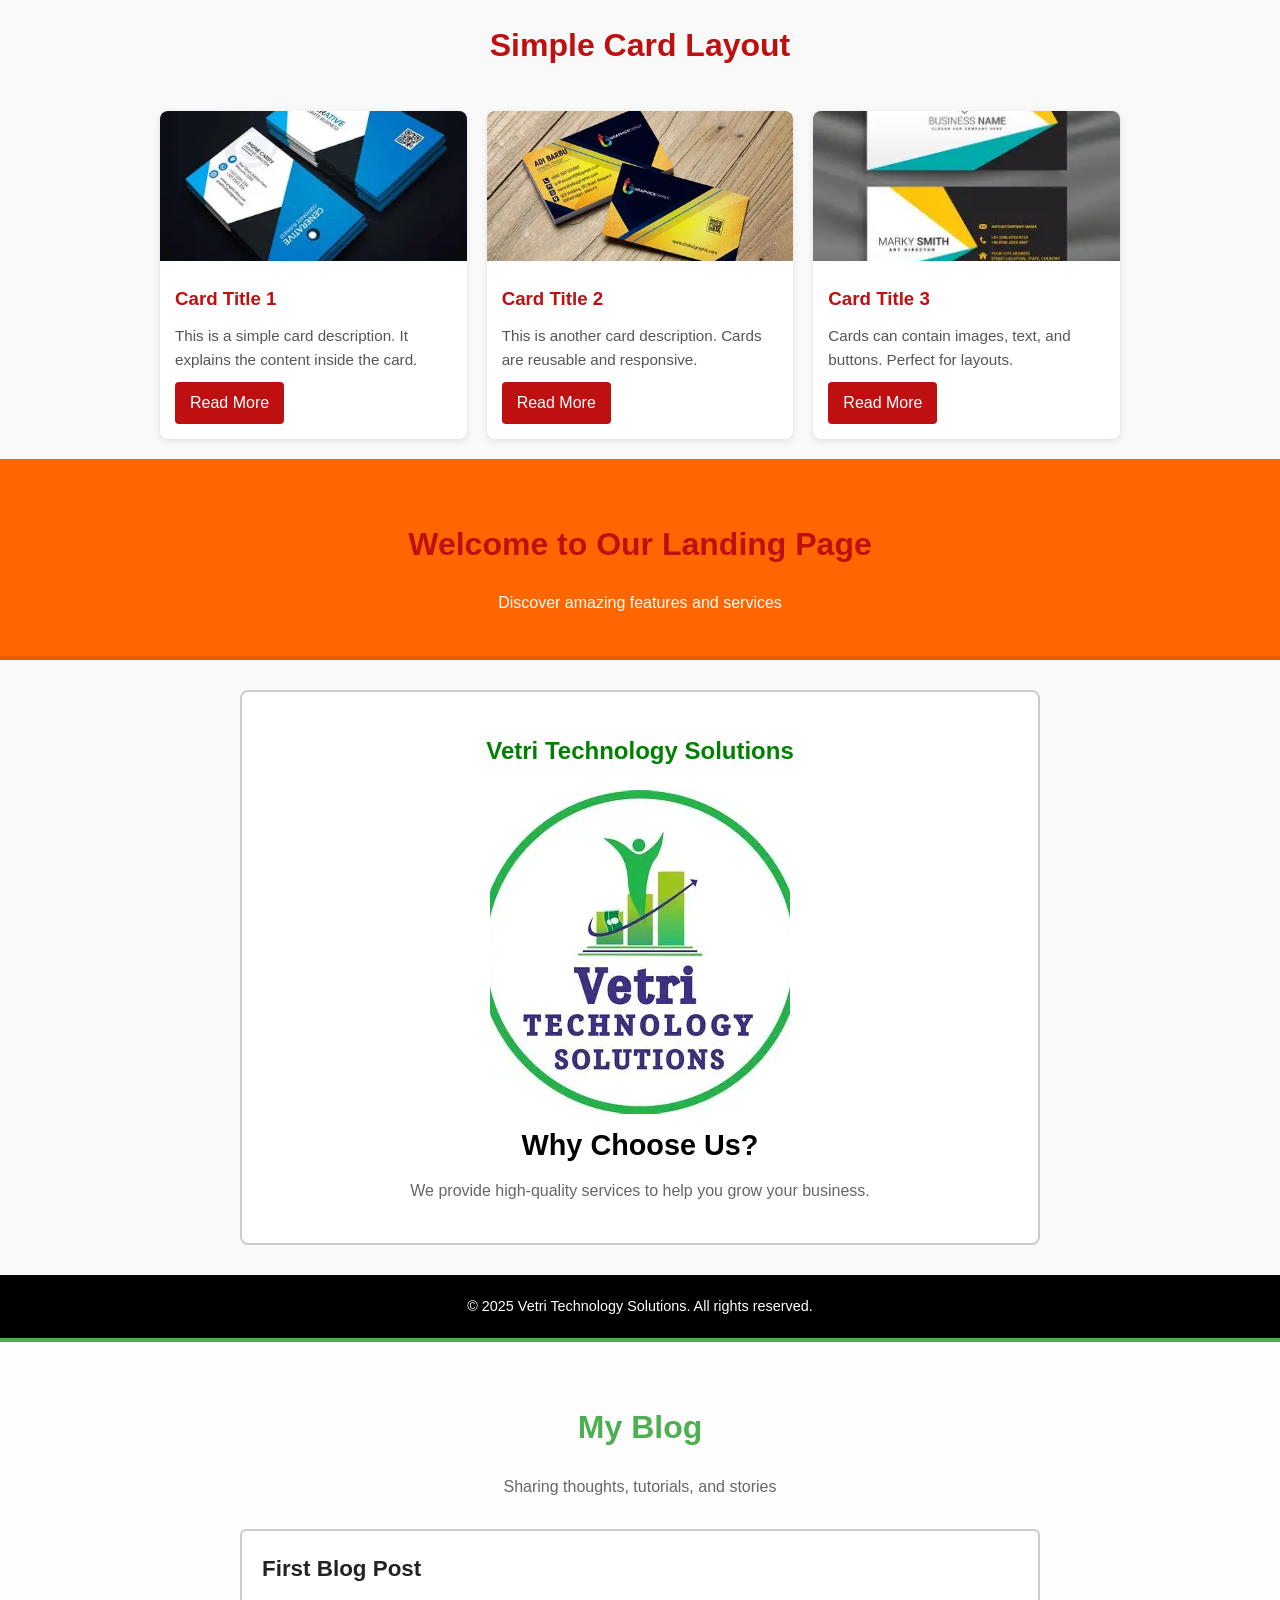
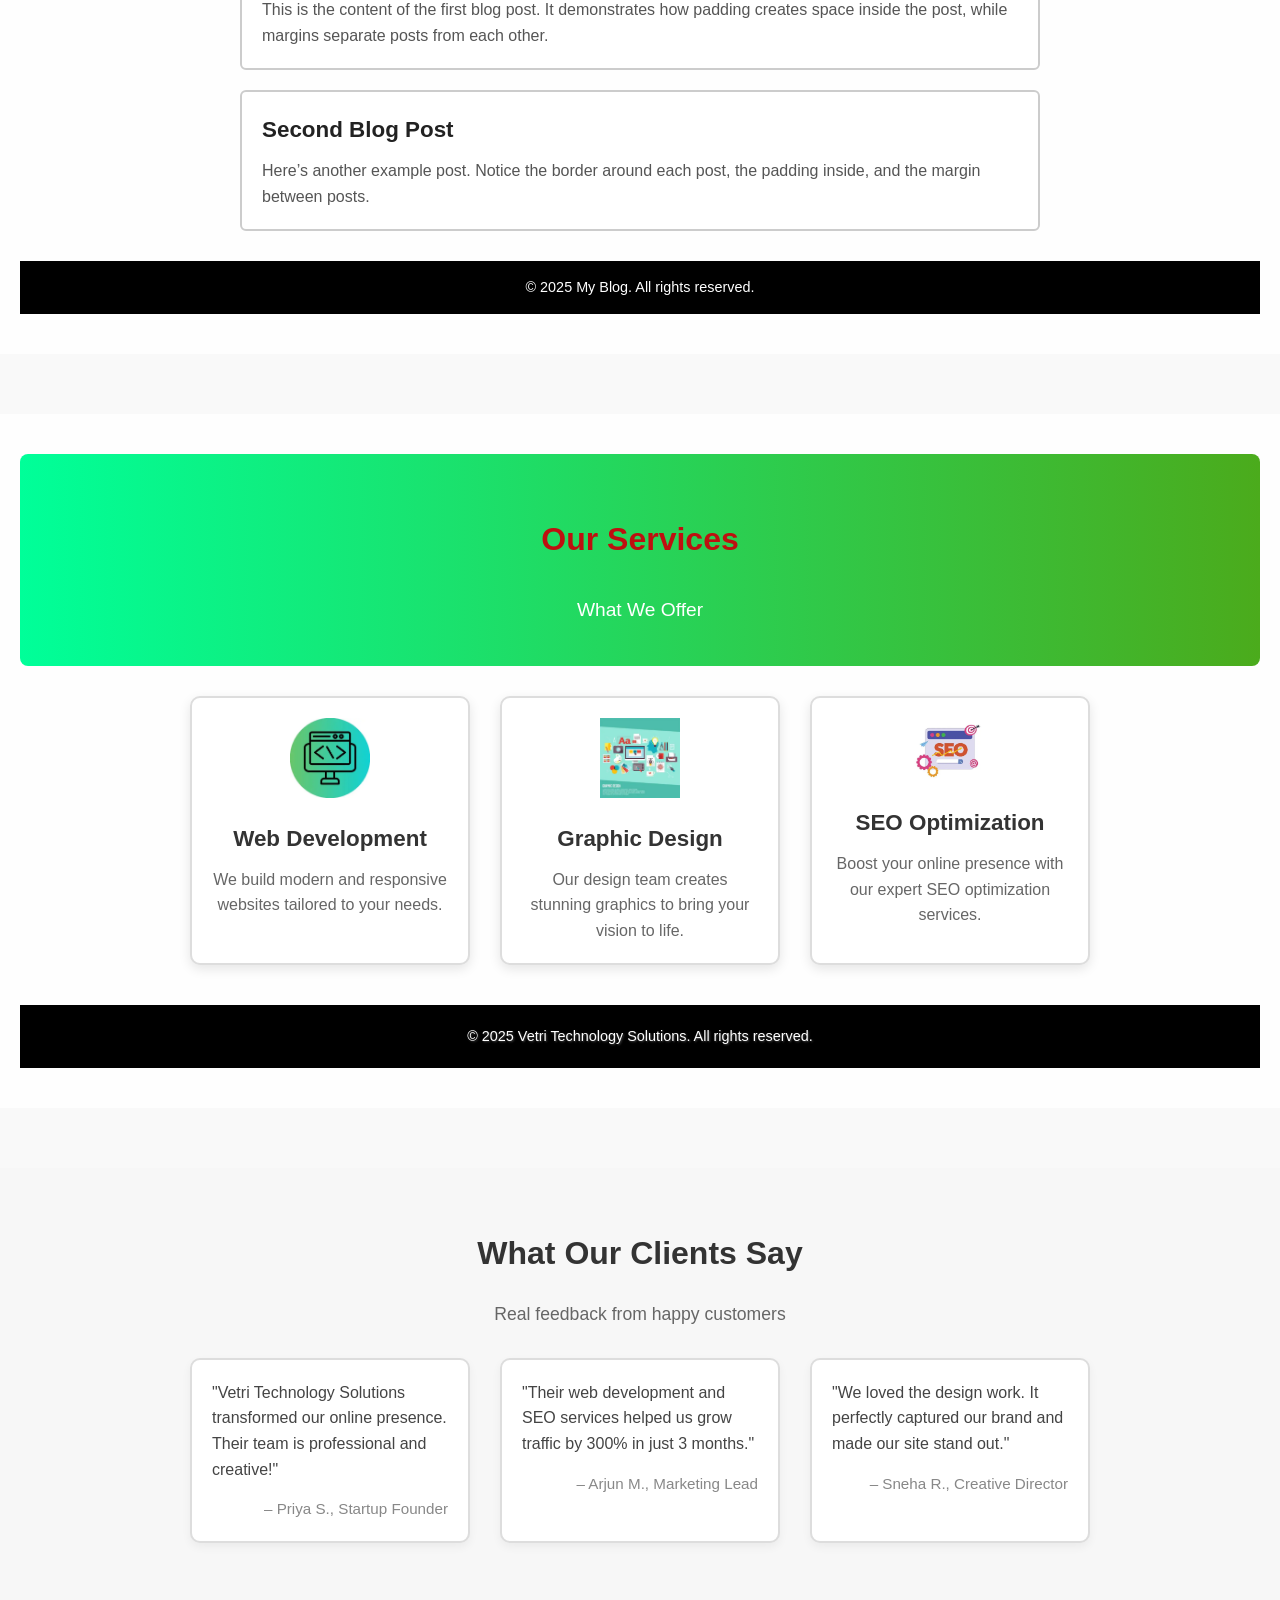
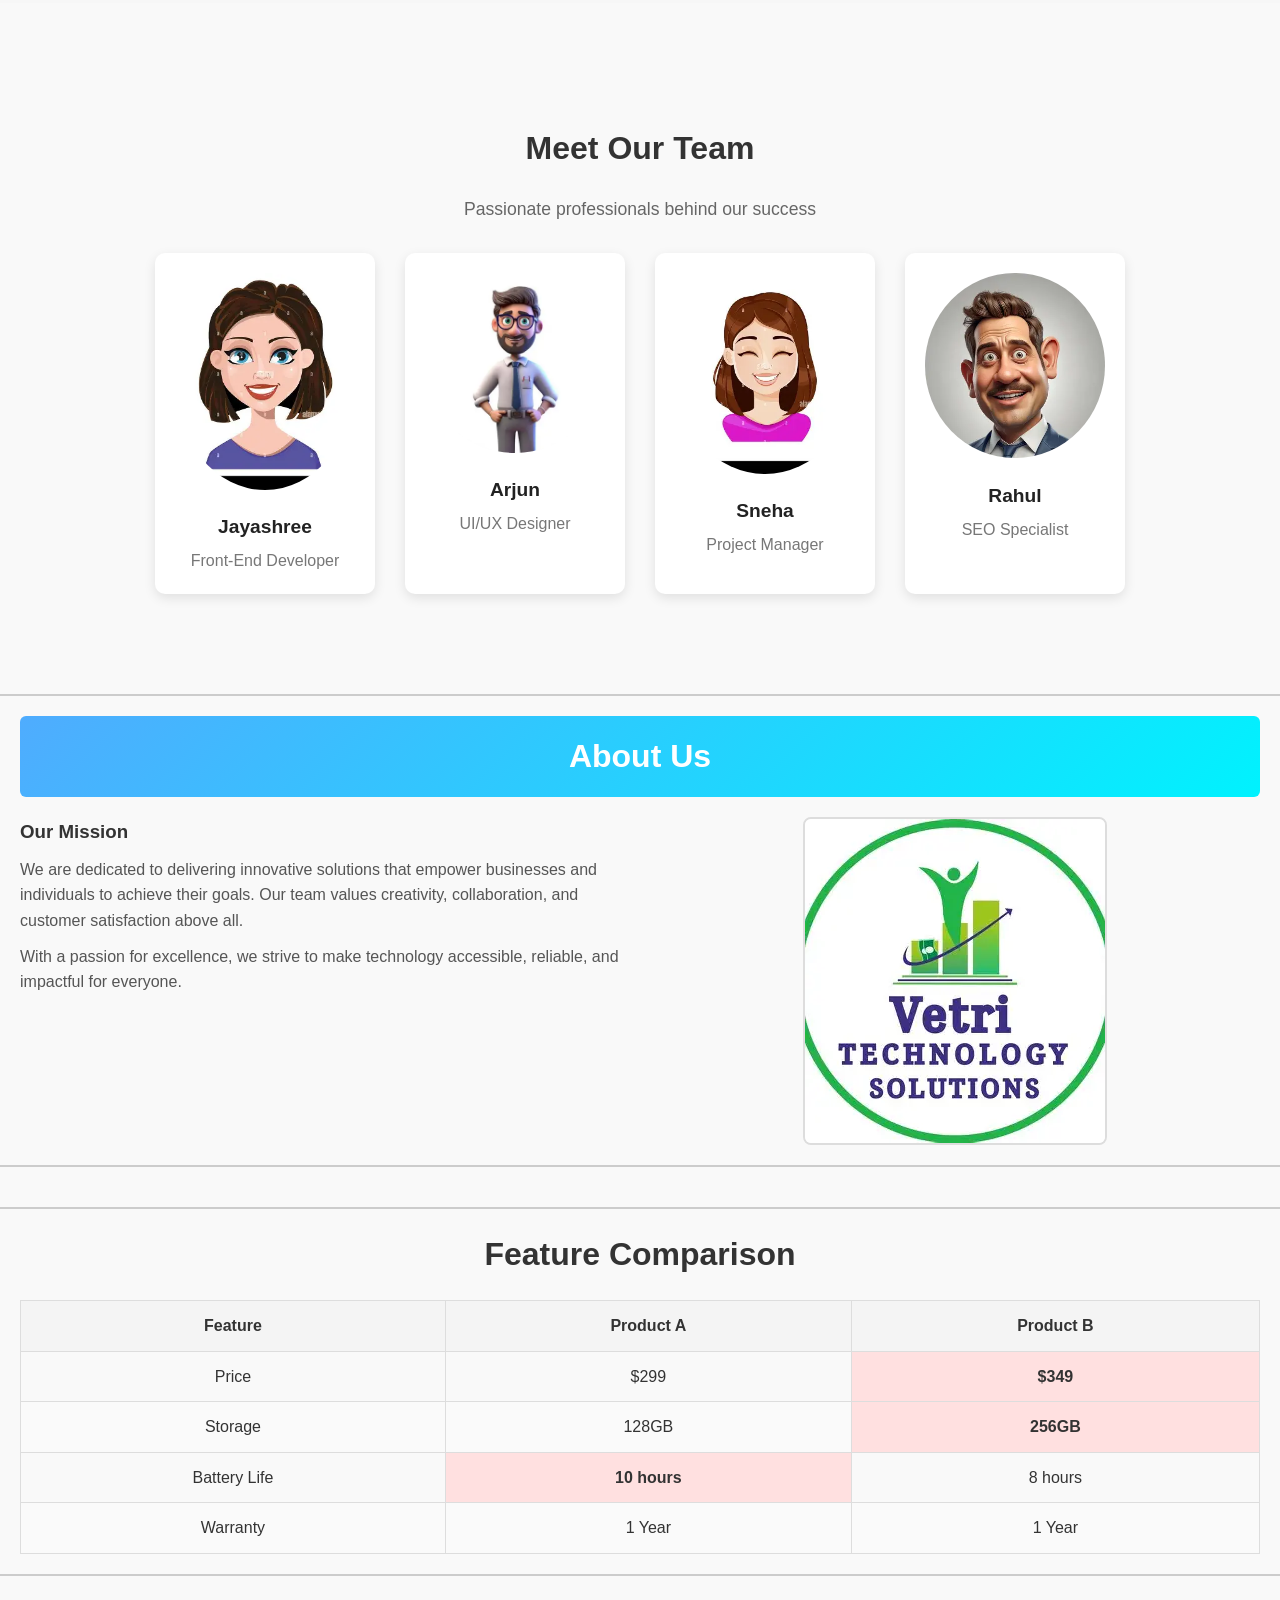
<file: index.html>
<!DOCTYPE html>
<html lang="en">
<head>
    <meta charset="UTF-8">
    <meta name="viewport" content="width=device-width, initial-scale=1.0">
    <title>Document</title>
    <link rel="stylesheet" href="mini6.css">
</head>
<h1>Simple Card Layout</h1>

  <div class="card-container">
    <div class="card">
      <img src="./gallery/card3.webp" alt="Card Image">
      <div class="card-body">
        <h3>Card Title 1</h3>
        <p>This is a simple card description. It explains the content inside the card.</p>
        <a href="#" class="btn">Read More</a>
      </div>
    </div>

    <div class="card">
      <img src="./gallery/card2.webp" alt="Card Image">
      <div class="card-body">
        <h3>Card Title 2</h3>
        <p>This is another card description. Cards are reusable and responsive.</p>
        <a href="#" class="btn">Read More</a>
      </div>
    </div>

    <div class="card">
      <img src="./gallery/card 4.webp" alt="Card Image">
      <div class="card-body">
        <h3>Card Title 3</h3>
        <p>Cards can contain images, text, and buttons. Perfect for layouts.</p>
        <a href="#" class="btn">Read More</a>
      </div>
    </div>
  </div>



  <header class="header">
    <h1>Welcome to Our Landing Page</h1>
    <p>Discover amazing features and services</p>
  </header>

  <section class="features">
    <div class="logo">Vetri Technology Solutions</div>
    <img src="./gallery/vetri logo.webp" alt="Vetri Technology Solutions Logo" />

    <h2>Why Choose Us?</h2>
    <p class="description">We provide high-quality services to help you grow your business.</p>
  </section>

  <footer class="footer">
    © 2025 Vetri Technology Solutions. All rights reserved.
  </footer>
</body>
<!-- Mini Project 3: Blog Post Layout -->
<section class="blog-section">
  <header class="blog-header">
    <h1>My Blog</h1>
    <p>Sharing thoughts, tutorials, and stories</p>
  </header>

  <div class="blog-container">
    <article class="blog-post">
      <h2 class="post-title">First Blog Post</h2>
      <p class="post-content">
        This is the content of the first blog post. It demonstrates how padding creates space inside the post, while margins separate posts from each other.
      </p>
    </article>

    <article class="blog-post">
      <h2 class="post-title">Second Blog Post</h2>
      <p class="post-content">
        Here’s another example post. Notice the border around each post, the padding inside, and the margin between posts.
      </p>
    </article>
  </div>

  <footer class="blog-footer">
    © 2025 My Blog. All rights reserved.
  </footer>
</section>
<!-- Mini Project 4: Services Page -->
<section class="services-section">
  <header class="services-header">
    <h1>Our Services</h1>
    <p>What We Offer</p>
  </header>

  <div class="services-container">
    <div class="service-card">
      <img src="./gallery/webdev icon.webp" alt="Web Development Icon" />
      <h2>Web Development</h2>
      <p>We build modern and responsive websites tailored to your needs.</p>
    </div>

    <div class="service-card">
      <img src="./gallery/graphic desgin icon.webp" alt="Graphic Design Icon" />
      <h2>Graphic Design</h2>
      <p>Our design team creates stunning graphics to bring your vision to life.</p>
    </div>

    <div class="service-card">
      <img src="./gallery/seo.webp" alt="SEO Optimization Icon" />
      <h2>SEO Optimization</h2>
      <p>Boost your online presence with our expert SEO optimization services.</p>
    </div>
  </div>

  <footer class="services-footer">
    © 2025 Vetri Technology Solutions. All rights reserved.
  </footer>
</section>
<!-- Mini Project 5: Testimonial Section -->
<section class="testimonial-section">
  <header class="testimonial-header">
    <h1>What Our Clients Say</h1>
    <p>Real feedback from happy customers</p>
  </header>

  <div class="testimonial-container">
    <div class="testimonial-card">
      <p class="testimonial-text">"Vetri Technology Solutions transformed our online presence. Their team is professional and creative!"</p>
      <p class="client-name">– Priya S., Startup Founder</p>
    </div>

    <div class="testimonial-card">
      <p class="testimonial-text">"Their web development and SEO services helped us grow traffic by 300% in just 3 months."</p>
      <p class="client-name">– Arjun M., Marketing Lead</p>
    </div>

    <div class="testimonial-card">
      <p class="testimonial-text">"We loved the design work. It perfectly captured our brand and made our site stand out."</p>
      <p class="client-name">– Sneha R., Creative Director</p>
    </div>
  </div>
</section>
<!-- Mini Project 6: Team Members Grid -->
<section class="team-section">
  <header class="team-header">
    <h1>Meet Our Team</h1>
    <p>Passionate professionals behind our success</p>
  </header>

  <div class="team-container">
    <div class="team-card">
      <img src="./gallery/cartoon women 2.webp" alt="Team Member 1" />
      <h2>Jayashree</h2>
      <p>Front-End Developer</p>
    </div>

    <div class="team-card">
      <img src="./gallery/cartoon man.webp" alt="Team Member 2" />
      <h2>Arjun</h2>
      <p>UI/UX Designer</p>
    </div>

    <div class="team-card">
      <img src="./gallery/cartoon women1.webp" alt="Team Member 3" />
      <h2>Sneha</h2>
      <p>Project Manager</p>
    </div>

    <div class="team-card">
      <img src="./gallery/cartoon man 2.webp" alt="Team Member 4" />
      <h2>Rahul</h2>
      <p>SEO Specialist</p>
    </div>
  </div>
</section>
<!-- Mini Project 7: About Us Section -->
<section class="about-us">
  <header class="about-header">
    <h2>About Us</h2>
  </header>

  <div class="about-content">
    <!-- Left Column: Text -->
    <div class="about-text">
      <h3>Our Mission</h3>
      <p>
        We are dedicated to delivering innovative solutions that empower businesses 
        and individuals to achieve their goals. Our team values creativity, 
        collaboration, and customer satisfaction above all.
      </p>
      <p>
        With a passion for excellence, we strive to make technology accessible, 
        reliable, and impactful for everyone.
      </p>
    </div>

    <!-- Right Column: Image -->
    <div class="about-image">
      <img src="./gallery/vetri logo.webp" alt="Company Team">
    </div>
  </div>
</section>
<!-- Mini Project 8: Feature Comparison Table -->
<section class="feature-table">
  <header class="table-header">
    <h2>Feature Comparison</h2>
  </header>

  <table>
    <thead>
      <tr>
        <th>Feature</th>
        <th>Product A</th>
        <th>Product B</th>
      </tr>
    </thead>
    <tbody>
      <tr>
        <td>Price</td>
        <td>$299</td>
        <td class="highlight">$349</td>
      </tr>
      <tr>
        <td>Storage</td>
        <td>128GB</td>
        <td class="highlight">256GB</td>
      </tr>
      <tr>
        <td>Battery Life</td>
        <td class="highlight">10 hours</td>
        <td>8 hours</td>
      </tr>
      <tr>
        <td>Warranty</td>
        <td>1 Year</td>
        <td>1 Year</td>
      </tr>
    </tbody>
  </table>

</section>
</file>
<file: mini6.css>
body {
      font-family: 'Roboto', sans-serif;
      margin: 0;
      padding: 0;
      background: #f4f4f4;
    }

    h1 {
      text-align: center;
      padding: 20px;
      color: #BE1010;
    }

    .card-container {
      display: grid;
      grid-template-columns: repeat(auto-fit, minmax(250px, 1fr));
      gap: 20px;
      padding: 20px;
      max-width: 1000px;
      margin: auto;
    }

    .card {
      background: #fff;
      border-radius: 8px;
      box-shadow: 0 2px 6px rgba(0,0,0,0.1);
      overflow: hidden;
      transition: transform 0.2s ease;
    }
.card:hover {
      transform: translateY(-5px);
    }

    .card img {
      width: 100%;
      height: 150px;
      object-fit: cover;
    }

    .card-body {
      padding: 15px;
    }

    .card-body h3 {
      margin: 0 0 10px;
      color: #BE1010;
    }

    .card-body p {
      font-size: 0.95rem;
      color: #555;
    }

    .btn {
      display: inline-block;
      margin-top: 10px;
      padding: 8px 15px;
      background: #BE1010;
      color: #fff;
      text-decoration: none;
      border-radius: 4px;
      transition: background 0.2s ease;
    }
   .btn:hover {
      background: #a50e0e;
    }
/* Global Reset and Box Sizing */
* {
  margin: 0;
  padding: 0;
  box-sizing: border-box;
}

body {
  font-family: 'Segoe UI', sans-serif;
  line-height: 1.6;
  background-color: #f9f9f9;
  color: #333;
}

/* Header Section */
.header {
  background-color: #ff6600;
  color: white;
  text-align: center;
  padding: 40px 20px;
  border-bottom: 4px solid #e65c00;
}

/* Feature Section */
.features {
  background-color: #fff;
  padding: 40px 20px;
  margin: 30px auto;
  max-width: 800px;
  border: 2px solid #ccc;
  border-radius: 8px;
  text-align: center;
}

.logo {
  font-size: 1.5rem;
  font-weight: bold;
  color: green;
  margin-bottom: 20px;
}

.features h2 {
  font-size: 1.8rem;
  color: #000;
  margin-bottom: 10px;
}

.description {
  color: #666;
  font-size: 1rem;
}

/* Footer Section */
.footer {
  background-color: #000;
  color: white;
  text-align: center;
  padding: 20px;
  font-size: 0.9rem;
}
.logo img {
  display: block;
  margin: 0 auto 10px;
  max-width: 120px;
}
/* Global Reset */
* {
  margin: 0;
  padding: 0;
  box-sizing: border-box;
}
/* Mini Project 3: Blog Post Layout */
.blog-section {
  margin-bottom: 60px;
  background-color: #fefefe;
  padding: 40px 20px;
  border-top: 4px solid #4CAF50;
}

.blog-header {
  text-align: center;
  margin-bottom: 30px;
}

.blog-header h1 {
  font-size: 2rem;
  color: #4CAF50;
}

.blog-header p {
  font-size: 1rem;
  color: #666;
}

.blog-container {
  max-width: 800px;
  margin: 0 auto;
}

.blog-post {
  border: 2px solid #ccc;
  border-radius: 6px;
  padding: 20px;
  margin-bottom: 20px;
  background-color: #fff;
}

.post-title {
  font-size: 1.4rem;
  margin-bottom: 10px;
  color: #222;
}

.post-content {
  font-size: 1rem;
  color: #555;
}

.blog-footer {
  text-align: center;
  margin-top: 30px;
  padding: 15px;
  background-color: #000;
  color: #fff;
  font-size: 0.9rem;
}
/* Mini Project 4: Services Page */
.services-section {
  margin-bottom: 60px;
  padding: 40px 20px;
  background-color: #fefefe;
}

.services-header {
  text-align: center;
  padding: 40px 20px;
  background: linear-gradient(to right, #00ff99, #4bab1c);
  color: white;
  border-radius: 8px;
  margin-bottom: 30px;
}

.services-header h1 {
  font-size: 2rem;
  margin-bottom: 10px;
}

.services-header p {
  font-size: 1.2rem;
  font-weight: 500;
}

.services-container {
  display: flex;
  flex-wrap: wrap;
  justify-content: center;
  gap: 30px;
  max-width: 1000px;
  margin: 0 auto;
}

.service-card {
  width: 280px;
  background-color: #fff;
  border: 2px solid #ddd;
  border-radius: 10px;
  box-shadow: 0 4px 12px rgba(0,0,0,0.1);
  padding: 20px;
  text-align: center;
}

.service-card img {
  max-width: 80px;
  margin-bottom: 15px;
}

.service-card h2 {
  font-size: 1.4rem;
  margin-bottom: 10px;
  color: #333;
}

.service-card p {
  font-size: 1rem;
  color: #666;
}

.services-footer {
  margin-top: 40px;
  background-color: #000;
  color: white;
  text-align: center;
  padding: 20px;
  font-size: 0.9rem;
  text-shadow: 1px 1px 2px #444;

}
/* Mini Project 5: Testimonial Section */
.testimonial-section {
  margin-bottom: 60px;
  padding: 40px 20px;
  background-color: #f7f7f7;
}

.testimonial-header {
  text-align: center;
  margin-bottom: 30px;
}

.testimonial-header h1 {
  font-size: 2rem;
  color: #333;
}

.testimonial-header p {
  font-size: 1.1rem;
  color: #666;
}

.testimonial-container {
  display: flex;
  flex-wrap: wrap;
  justify-content: center;
  gap: 30px;
  max-width: 1000px;
  margin: 0 auto;
}

.testimonial-card {
  box-sizing: border-box;
  width: 280px;
  background-color: #fff;
  border: 2px solid #ddd;
  border-radius: 10px;
  padding: 20px;
  margin-bottom: 20px;
  box-shadow: 0 4px 10px rgba(0,0,0,0.05);
}

.testimonial-text {
  font-size: 1rem;
  color: #444;
  margin-bottom: 15px;
}

.client-name {
  font-size: 0.95rem;
  color: #888;
  text-align: right;
}
/* Mini Project 6: Team Members Grid */
.team-section {
  margin-bottom: 60px;
  padding: 40px 20px;
  background-color: #f9f9f9;
}

.team-header {
  text-align: center;
  margin-bottom: 30px;
}

.team-header h1 {
  font-size: 2rem;
  color: #333;
}

.team-header p {
  font-size: 1.1rem;
  color: #666;
}

.team-container {
  display: flex;
  flex-wrap: wrap;
  justify-content: center;
  gap: 30px; /* margin between cards */
  max-width: 1000px;
  margin: 0 auto;
}

.team-card {
  width: 220px;
  background-color: #fff;
  border-radius: 10px;
  box-shadow: 0 4px 12px rgba(0,0,0,0.1);
  padding: 20px;
  text-align: center;
}

.team-card img {
  width: 100%;
  height: auto;
  border-radius: 50%;
  margin-bottom: 15px;
}

.team-card h2 {
  font-size: 1.2rem;
  margin-bottom: 5px;
  color: #222;
}

.team-card p {
  font-size: 1rem;
  color: #777;
}
/* About Us Section */
.about-us {
  margin: 40px 0; /* spacing between projects */
  border-top: 2px solid #ccc; /* separation line */
  border-bottom: 2px solid #ccc;
  padding: 20px;
}

.about-header {
  background: linear-gradient(135deg, #4facfe, #00f2fe);
  padding: 15px;
  text-align: center;
  color: white;
  border-radius: 6px;
  margin-bottom: 20px;
}

.about-header h2 {
  margin: 0;
  font-size: 2rem;
}

.about-content {
  display: flex;
  flex-wrap: wrap; /* responsive for smaller screens */
  gap: 20px;
}

.about-text {
  flex: 1;
  min-width: 250px;
}

.about-text h3 {
  margin-bottom: 10px;
  color: #333;
}

.about-text p {
  margin-bottom: 10px;
  line-height: 1.6;
  color: #555;
}

.about-image {
  flex: 1;
  min-width: 250px;
  display: flex;
  justify-content: center;
  align-items: center;
}

.about-image img {
  max-width: 100%;
  border-radius: 8px;
  border: 2px solid #ddd;
}
/* Feature Comparison Table */
.feature-table {
  margin: 40px 0; /* spacing between projects */
  padding: 20px;
  border-top: 2px solid #ccc;
  border-bottom: 2px solid #ccc;
}

.table-header {
  text-align: center;
  margin-bottom: 20px;
}

.table-header h2 {
  font-size: 2rem;
  color: #333;
}

.feature-table table {
  width: 100%;
  border-collapse: collapse;
}

.feature-table th,
.feature-table td {
  border: 1px solid #ddd;
  padding: 12px 16px;
  text-align: center;
}

.feature-table th {
  background-color: #f4f4f4;
  font-weight: bold;
}

.feature-table tr:nth-child(even) {
  background-color: #fafafa;
}

.feature-table .highlight {
  background-color: #ffe0e0; /* light red to highlight differences */
  font-weight: bold;
}
</file>
